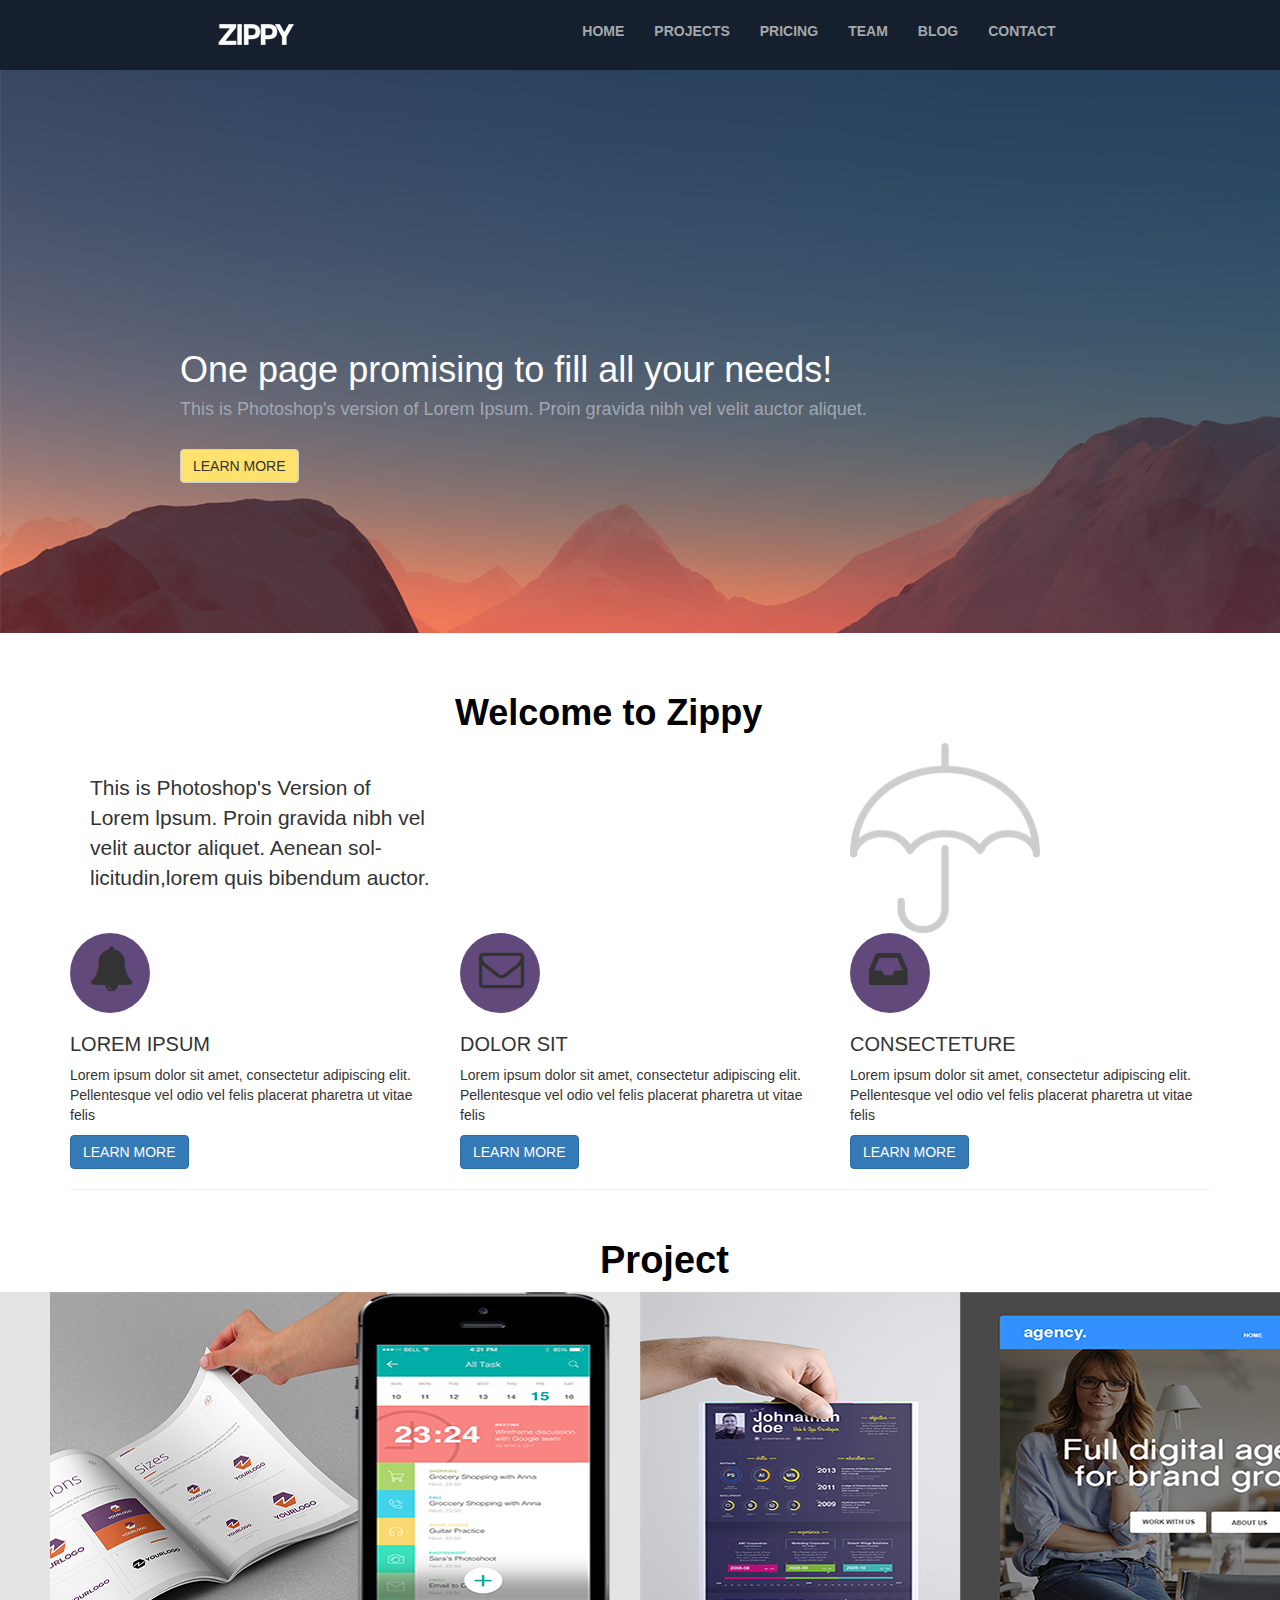
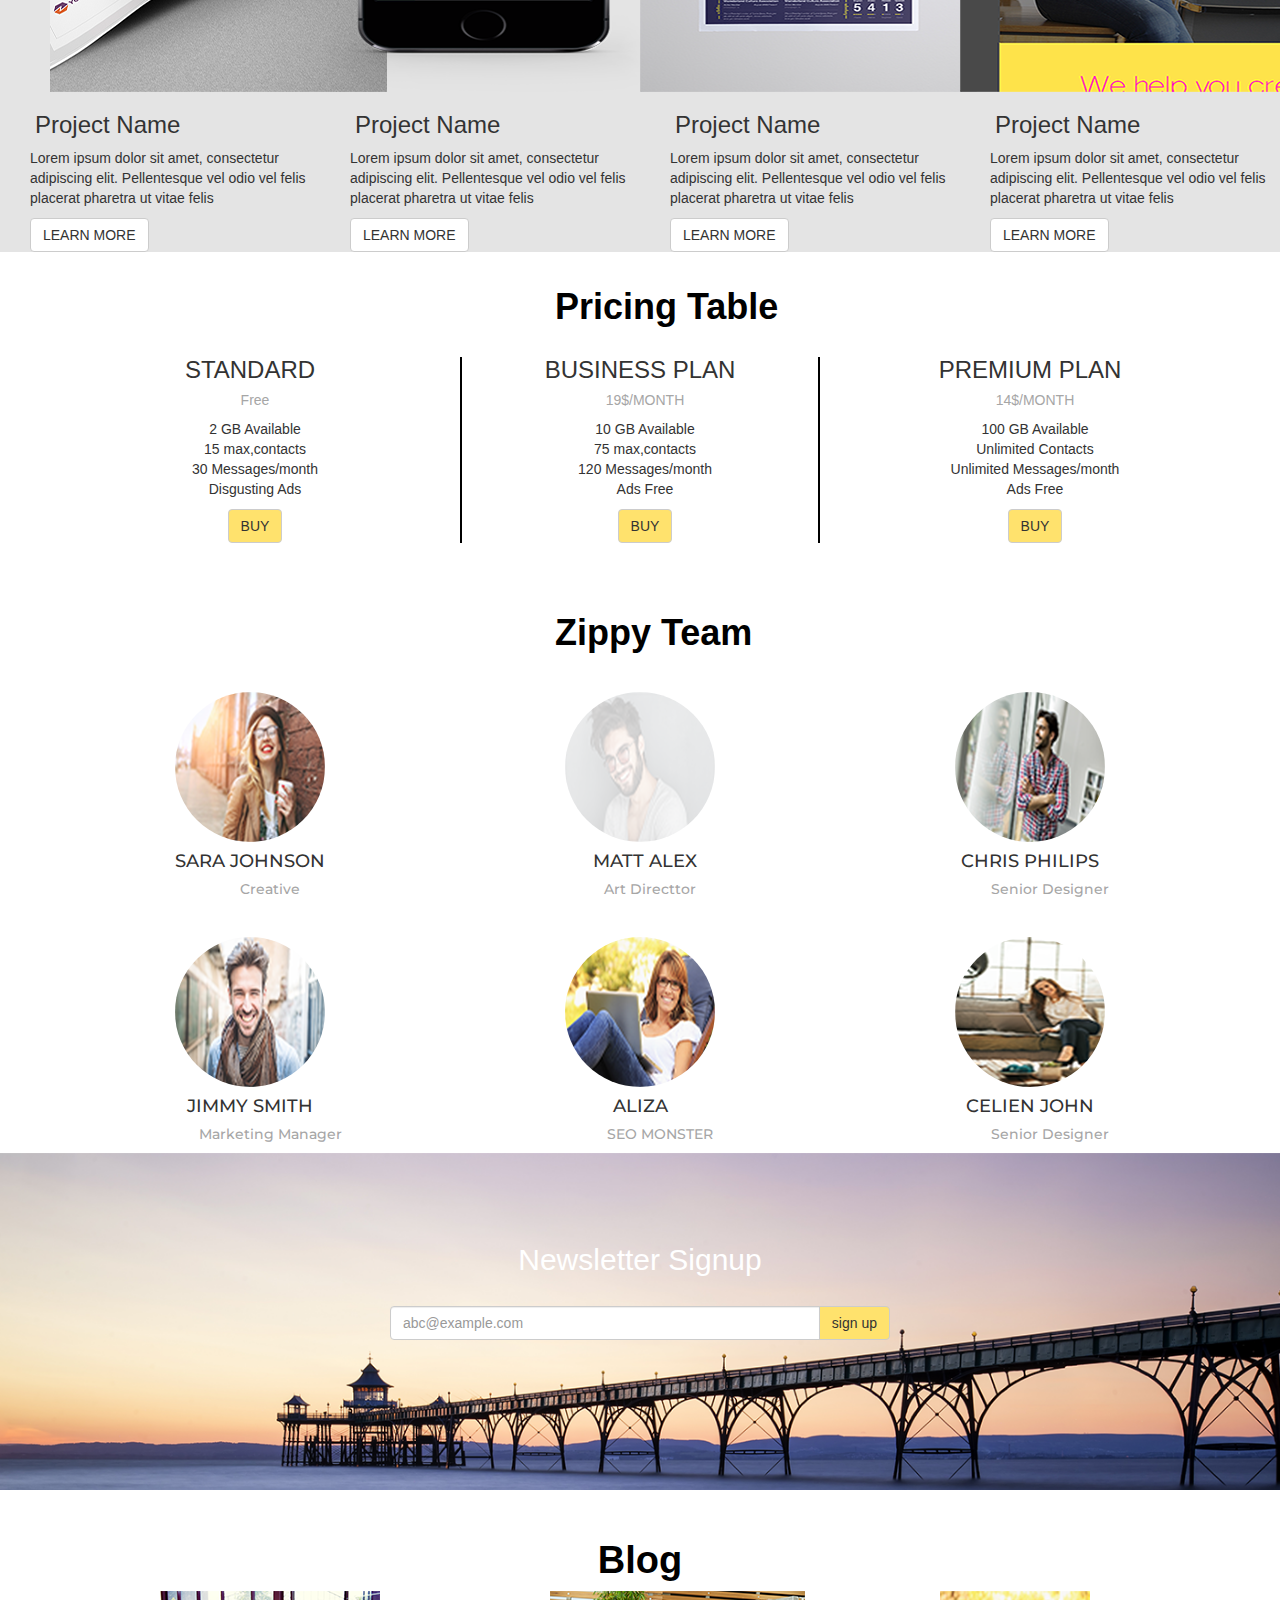
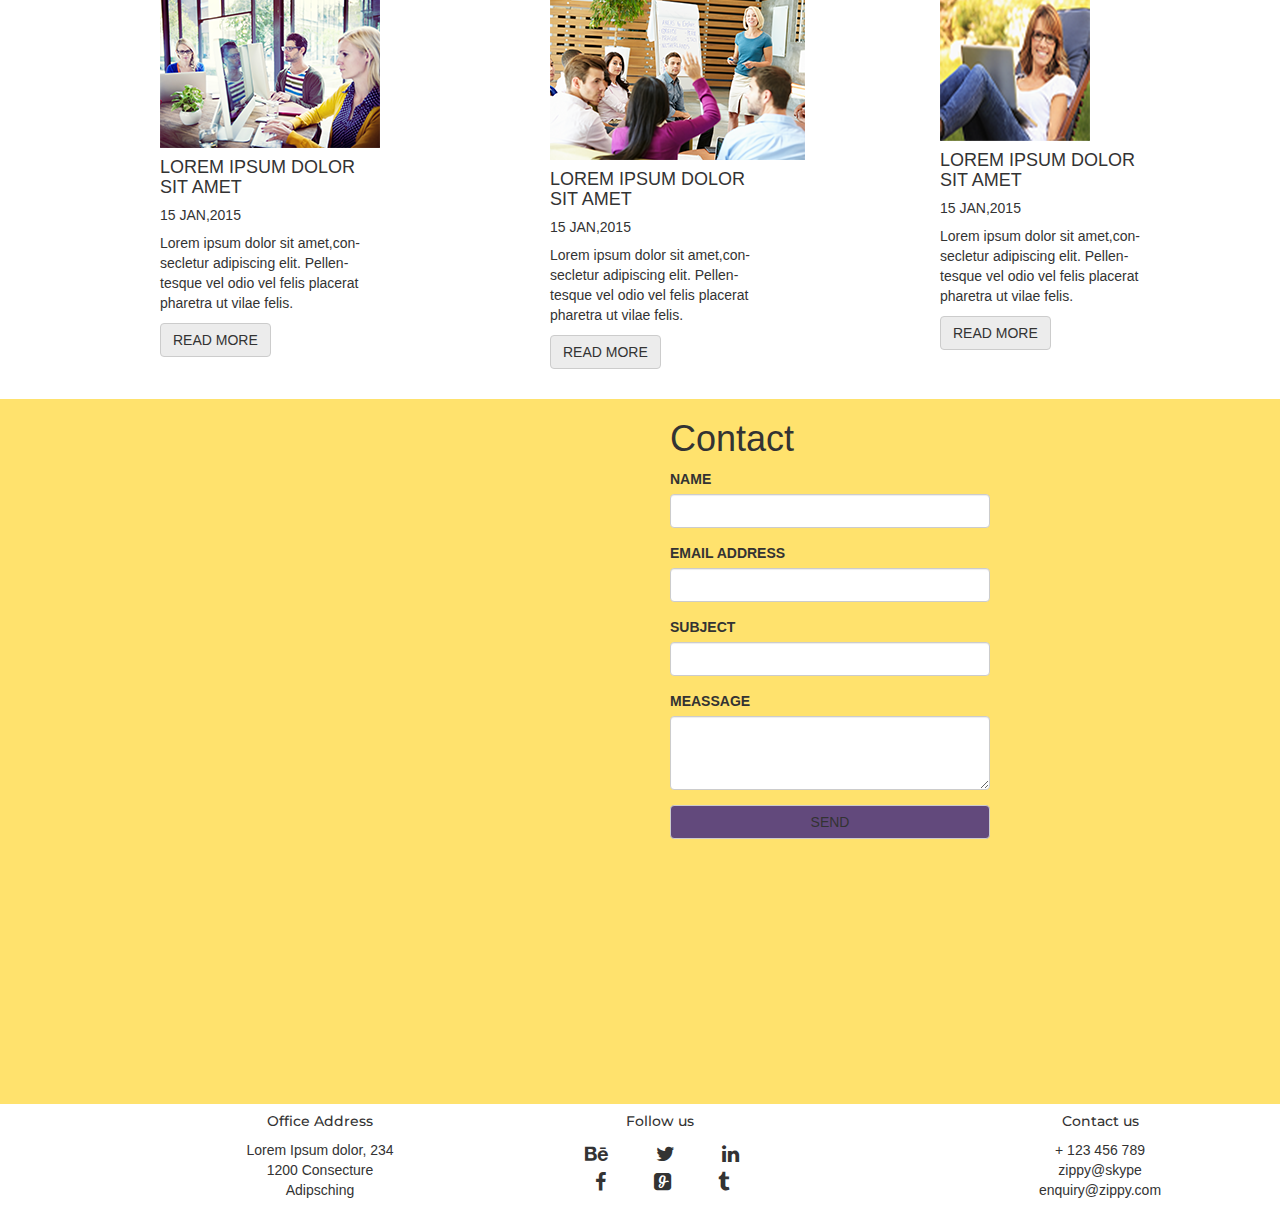
<file: zippy/host.html>
<!DOCTYPE HTML>
<html lang="en-US">
<head>
	<meta charset="UTF-8">
	<title>The Host</title>
	<link href="css/bootstrap.min.css" rel="stylesheet" type="text/css" />
       <link href="css/font-awesome.min.css" rel="stylesheet" type="text/css" />
	   <link href="https://fonts.googleapis.com/css?family=Montserrat" rel="stylesheet"> 
	<link rel="stylesheet" href="https://cdnjs.cloudflare.com/ajax/libs/font-awesome/4.7.0/css/font-awesome.min.css">
	   <link href="css/style_host.css" rel="stylesheet" type="text/css" />
       
</head>
<body>

<div class="container-fluid">
	
	
	
 <nav class="navbar navbar-fixed-top">
 
  <div class="row">
   <div class="col-md-8 col-md-offset-2">
      <a class="navbar-brand" href="#" style="font-weight:bold"><h3><img src="pic/p.png"></h3></a>
		
       <ul class="nav navbar-nav navbar-right">
         <li class="nav-item">
          <a class="nav-item" href="#">HOME</a></li>
         <li class="nav-item">
          <a class="nav-link" href="#">PROJECTS</a> </li>
         <li class="nav-item">
          <a class="nav-link" href="#">PRICING</a></li>
         <li class="nav-item">
          <a class="nav-link" href="#">TEAM</a></li>
         <li class="nav-item">
          <a class="nav-link" href="#">BLOG</a></li>
         <li class="nav-item">
          <a class="nav-link" href="#">CONTACT</a> </li>
       </ul>
    </div>
  
	</div>
  </nav>
</div> 

		
	<section class="banner"  style="background-image:url(pic/p1.png);">
		
				<div class="container">
			      
				   
		              <div class="inner-banner">
          
                         <div class="text">
                         <h1>One page promising to fill all your needs!</h1>
                         <h4>This is Photoshop's version  of Lorem Ipsum.
				         Proin gravida nibh vel velit auctor aliquet. </h4>
                        <button type="submit" class="btn btn-default">LEARN MORE</button>
                        
                        </div>
                     </div><!-------------------------inner-banner---------------------->
			      
	            
              </div><!-------------------------container------------>
           </section>
		   
        			<div class="container">
			           <div class="row">
                       			
								<h2>Welcome to Zippy</h2>
                                	
						<div class="col-md-4">	
						   <div class="main">
								<p>This is Photoshop's Version of Lorem lpsum.
								Proin gravida nibh vel velit auctor aliquet.
								Aenean sol-licitudin,lorem quis bibendum auctor.</p>
							</div>
						</div>
						
						<div class=" col-md-4" >
							
						</div>
						
						<div class=" col-md-4" >
							<div class="pic ">
								<img src="pic/p2.png">
							</div>
						</div>
						
					   </div><!---------------row---------->
                    </div><!------------------container---->
					
					
					<div class="container">
			           <div class="row">
        <div class="col-xs-12 col-sm-6 col-md-4 ">
          <div class="icon1 text-center">
            <i class="fa  fa-bell"></i>
          </div>
   <div class="p1">
    <h1>LOREM IPSUM</h1>
   
            <p>Lorem ipsum dolor sit amet, consectetur adipiscing elit.
			Pellentesque vel odio vel felis placerat pharetra ut vitae felis
			</p><button type="button" class="btn btn-primary">LEARN MORE</button>
			</div>
        </div>
        <div class="col-xs-12 col-sm-6 col-md-4">
          <div class="icon1">
            <i class="fa fa-envelope-o"></i>
          </div>
   <div class="p1">
    <h1>DOLOR SIT</h1>
	 <p>Lorem ipsum dolor sit amet, consectetur adipiscing elit.
			Pellentesque vel odio vel felis placerat pharetra ut vitae felis</p>
            <button type="button" class="btn btn-primary">LEARN MORE</button>
   </div>
           
        </div>
        <div class="col-xs-12 col-sm-6 col-md-4">
          <div class="icon1">
            <i class="fa fa-inbox"></i>
          </div>
   <div class="p1">
    <h1>CONSECTETURE</h1>
	<p>Lorem ipsum dolor sit amet, consectetur adipiscing elit.
			Pellentesque vel odio vel felis placerat pharetra ut vitae felis</p>
			<button type="button" class="btn btn-primary">LEARN MORE</button>
   </div>
            
        </div>
  
    </div><!---------------row---------->
						<hr>
                   </div><!------------------container---->
				   <!---------------------------------------------------------------------------->
							
							<div id="mid">
								<h2>Project</h2>
										</div><!--------------mid--------->
				   <div class="project">
								<div class="project1">
                              <img src="pic/p6.png">
                                <div class="p.project1">
							  <h3>Project Name</h3>
                              <p>Lorem ipsum dolor sit amet, consectetur adipiscing elit.
			                  Pellentesque vel odio vel felis placerat pharetra ut vitae felis</p>
			                  <button type="submit" class="btn btn-default">LEARN MORE</button>
								 </div>
								</div><!----------------project1--------->
								
									<div class="project2">
                              <img src="pic/p7.png">
								<div class="p.project2">
                             <h3>Project Name</h3>
                            <p>Lorem ipsum dolor sit amet, consectetur adipiscing elit.
			                Pellentesque vel odio vel felis placerat pharetra ut vitae felis</p>
			                <button type="submit" class="btn btn-default">LEARN MORE</button>
								</div>
								</div><!----------------project2--------->
								
									<div class="project3">
                              <img src="pic/p8.png">
							  <div class="p.project3">
                             <h3>Project Name</h3>
                            <p>Lorem ipsum dolor sit amet, consectetur adipiscing elit.
			                Pellentesque vel odio vel felis placerat pharetra ut vitae felis</p>
			                <button type="submit" class="btn btn-default">LEARN MORE</button>
							</div>
								</div><!----------------project3--------->
									<div class="project4">
                              <img src="pic/p9.png">
							  <div class="p.project4">
                             <h3>Project Name</h3>
                            <p>Lorem ipsum dolor sit amet, consectetur adipiscing elit.
			                Pellentesque vel odio vel felis placerat pharetra ut vitae felis</p>
			                <button type="submit" class="btn btn-default">LEARN MORE</button>
							</div>
								</div><!----------------project4--------->
                          </div><!-----------------Project-------> 
						
				  <div class="container">
			           <div class="row">
							<div class="pri">
                       			<div class="pritab">
								<h2>Pricing Table</h2>
							      </div><!--------------pritab-------->
						<div class=" col-md-4" >
							<div class="p-pritab">
						        <h3>STANDARD</h3>
                                <h5>Free</h5>
							    <p>2 GB Available<br>
						        15 max,contacts<br>
							    30 Messages/month<br>
							    Disgusting Ads</p>
			                   <p><button type="submit" class="btn btn-default">BUY</button></p>
							</div><!----------------p.pritab---------->
						</div>
						<div class=" col-md-4" >
							<div class="p-pritab">
							<div class="border">
						        <h3>BUSINESS PLAN</h3>
                                <h5>19$/MONTH</h5>
							    <p>10 GB Available<br>
						        75 max,contacts<br>
							    120 Messages/month<br>
							    Ads Free</p>
			                   <p><button type="submit" class="btn btn-default">BUY</button></p>
							   </div>
							</div><!----------------p.pritab---------->
						</div>
						<div class=" col-md-4" >
							<div class="p-pritab">
						        <h3>PREMIUM PLAN</h3>
                                <h5>14$/MONTH</h5>
							    <p>100 GB Available<br>
						        Unlimited Contacts<br>
							    Unlimited Messages/month<br>
							    Ads Free</p>
			                   <p><button type="submit" class="btn btn-default">BUY</button></p>
							</div><!----------------p.pritab---------->
						  </div>
						</div><!--------------pri---------->
					   </div><!---------------row---------->
                    </div><!------------------container---->
					
				<div class="container">
					<div class="row">
						<div class="zip">
							<h2>Zippy Team</h2>
						</div><!----------zip---->
							<div class="zipi">
						<div class=" col-md-4" >
							<div class="zipara">
							<img src="pic/10.png" class="img-circle">
								<h4>SARA JOHNSON</h4>
								<h5>Creative</h5>
								</div>
						
						</div>
						<div class=" col-md-4" >
							<div class="image">
								<div class="bgimg img-circle" height="150"width="150">
						           <img src="pic/11.png">
									<ul class="list-inline text-center">
										<li><a href="#"><i class="fa fa-facebook"></i></a></li>
										<li><a href="#"><i class="fa fa-twitter"></i></a></li>
										<li><a href="#"><i class="fa fa-glide"></i></a></li>
									</ul>
									</div><!-------------bgimg---->
							        <h4>MATT ALEX</h4>
								     <h5>Art Directtor</h5>
							    
							</div><!------------image-------->
						</div>
						<div class=" col-md-4" >
							<div class="zipara">
						  <img src="pic/12.png"class="img-circle">
							<h4>CHRIS PHILIPS</h4>
								<h5>Senior Designer</h5>
								</div>
						</div>
						
						<div class=" col-md-4" >
							<div class="zipara">
						    <img src="pic/13.png" class="img-circle">
							<h4>JIMMY SMITH</h4>
								<h5>Marketing Manager</h5>
								</div>
						</div>
						<div class=" col-md-4" >
							<div class="zipara">
						    <img src="pic/14.png" class="img-circle">
							  <h4>ALIZA</h4>
								<h5>SEO MONSTER</h5>
								</div>
						</div>
						<div class=" col-md-4" >
							<div class="zipara">
						  <img src="pic/15.png" class="img-circle">
							<h4>CELIEN JOHN</h4>
								<h5>Senior Designer</h5>
								</div>
						</div>
						 
						</div><!-------------------zipi---->
					</div><!------------------row------------->
				</div><!---------------------container--------->
				<div class="newsletter">
					<section class="news"  style="background-image:url(pic/16.png);">
		
				<div class="container">
				 <div class="newsletter">
			      <div class="in-banner">
                          <h2>Newsletter Signup</h2>
                         <div class="input-group">
                         <input type="text" class="form-control" placeholder="abc@example.com">
                        <span class="input-group-btn">
                       <button class="btn btn-default" type="button">sign up</button>
                        </span>
						</div><!--------------------input-group--------------------->
                     </div><!-------------------------in-banner---------------------->
					 </div><!-------------------newsletter-------------->
			      </div><!-------------------------container------------>
				     </section>
					 </div><!-----------------------------newsletter--------->
					 <div class="container">
						<div class="blog">
							<h2 class="text-center">Blog</h2>
							<div class="row">
								<div class=" col-md-4" >
							<div class="zipa">
						     <img src="pic/17.png">
							  <h4>LOREM IPSUM DOLOR<BR>SIT AMET</h4>
								<h5>15 JAN,2015</h5>
								<p>Lorem ipsum dolor sit amet,con-<br>secletur adipiscing elit.
								 Pellen-<br>tesque vel odio vel felis placerat<br>pharetra ut vilae felis.</p>
								<button type="submit" class="btn btn-default">READ MORE</button>
								</div>
						     </div>
						
						<div class=" col-md-4" >
							<div class="zipa">
						    <img src="pic/18.png">
							 <h4>LOREM IPSUM DOLOR<BR>SIT AMET</h4>
								<h5>15 JAN,2015</h5>
								<p>Lorem ipsum dolor sit amet,con-<br>secletur adipiscing elit.
								Pellen-<br>tesque vel odio vel felis placerat<br>pharetra ut vilae felis.</p>
								<button type="submit" class="btn btn-default">READ MORE</button>
								</div>
						  </div>
						<div class=" col-md-4" >
							<div class="zipa">
						     <img src="pic/14.png">
							   <h4>LOREM IPSUM DOLOR<BR>SIT AMET</h4>
								<h5>15 JAN,2015</h5>
								<p>Lorem ipsum dolor sit amet,con-<br>secletur adipiscing elit.
								Pellen-<br>tesque vel odio vel felis placerat<br>pharetra ut vilae felis.</p>
								<button type="submit" class="btn btn-default">READ MORE</button>
								</div>
						</div>
							</div><!-------------row------------->
						</div><!-----------------blog----------->
					 </div><!-----------------container--------->
					 
				<section class="contact">
					<div class="map">
						<iframe class="google-map"src="https://www.google.com/maps/embed?pb=!1m10!1m8!1m3!1d14604.450066001087!2d90.39364305717773!3d23.
						77900733008808!3m2!1i1024!2i768!4f13.1!5e0!3m2!1sbn!2sbd!4v1481446212047" frameborder="0" style="border:0" allowfullscreen></iframe>
					</div><!-------map------------->
					<div class="information">
						<h1>Contact</h1>
						<form>
                            <div class="form-group">
                               <label for="exampleInputEmail1">NAME</label>
                               <input type="text" class="form-control" id="exampleInputEmail1" >
                            </div>	
						     <div class="form-group">
                               <label for="exampleInputEmail1">EMAIL ADDRESS</label>
                               <input type="text" class="form-control" id="exampleInputEmail1" >
                            </div> 
							 <div class="form-group">
                               <label for="exampleInputEmail1">SUBJECT</label>
                               <input type="text" class="form-control" id="exampleInputEmail1" >
                            </div>
							 <div class="form-group">
                               <label for="exampleInputEmail1">MEASSAGE</label>
							   <textarea class="form-control" rows="3"></textarea>
                            </div>
							<button type="submit" class="btn btn-default btn-block">SEND</button>
						</form>
					</div><!------------information----------->
				</section><!--------------------contact------------>
				
				<div class="container">
  <div class="row">
    <div class="footer">
      <div class="col-md-4">
        <div class="office-address">
          <h5 class="text-center">Office Address</h5>
          <p class="text-center ">Lorem Ipsum dolor, 234<br>
            1200 Consecture<br>
            Adipsching</p>
        </div>
      </div>
      <div class="col-md-4">
        <div class="follow-us">
          <h5>Follow us</h5>
          <ul class="list-inline text-center">
            <li><i class="fa fa-behance"></i></li>
            <li><i class="fa fa-twitter"></i></li>
            <li><i class="fa fa-linkedin"></i></li>
            <br>
            <li><i class="fa fa-facebook"></i></li>
            <li><i class="fa fa-glide"></i></li>
            <li><i class="fa fa-tumblr"></i></li>
          </ul>
        </div>
      </div>
      <div class="col-md-4">
        <div class="contact-us">
          <h5 class="text-center">Contact us</h5>
          <p class="text-center"> + 123 456 789<br>
            zippy@skype<br>
            enquiry@zippy.com </p>
        </div>
      </div>
    </div>
  </div>
</div>
<script src="https://ajax.googleapis.com/ajax/libs/jquery/1.12.4/jquery.min.js"></script> 
<!-- Include all compiled plugins (below), or include individual files as needed --> 
<script src="js/bootstrap.min.js"></script>
</body>
</html>
</body>
</html>
</file>
<file: zippy/css/style_host.css>
.navbar{
 height:70px;
 width:100%;
 background-color:#151f2e;
 font-weight:900;
 padding:-15px;
 }
.navbar a{
 font-weight:600;
 padding:0px;
 color:#a6a8ab;
 }
.col a{
 font-weight:600;
 }
.nav{
 padding:6px;
 }

.banner{
	
	background-size:cover;
	background-repeat:no-repeat;
}

.inner-banner{
	padding:150px 20px;
	color:#Fff;
	opacity:1;
}

.text h1{
	margin-top:200px;
	margin-left:90px;
}

.text h4{
	 color:#a1a7b1;
	 margin-left:90px;
}


.text button{
 margin-top:20px;
 margin-left:90px;
 background:#ffe26d;
 }

 .text button:hover{
 margin-top:20px;
 background:#62497C;
 }



.row h2{
	padding-left:400px;
	font-size:36px;
	color:#000;
	font-weight:bold;
	padding-top:40px;
}




.main p{
	font-size:21px;
	padding-top:30px;
	padding-left:20px;
	}
	
.pic img{
	height:190px;
	width:190px;
	padding-top:0px;
	}
	
.icon1{
 font-size:45px;
 width: 80px;
 height: 80px;
 border-radius: 50%;
 background-color: #62497c;
 padding: 25px;
 padding-top:5px;
}

.fa{
 margin-left:-6px;
}

.p1 h1{
 font-size: 20px;
}

.p1 p{
	margin-left:-90px;
} 

#mid h2{
	padding-left:600px;
	font-size:38px;
	color:#000;
	font-weight:bold;
	margin-top:30px;
}

.project{
	overflow:hidden;
	background-color:#E4E4E4;
}

.project1{
	width:25%;
	float:left;
}

.project1 img{
	height:400px;
	width:337px;
	margin-left:50px;
	
}

.project1 h3{
	margin-left:35px;
}

.project1 p{
	margin-left:-60px;
	
}

.project1 button{
	margin-left:30px;
	
}

.project1:hover{
	
	background:#FFE26D;
}

.project1 button:hover{
	background:#62497C;
}

.project2:hover{
	
	background:#FFE26D;
}

.project2 button:hover{
	background:#62497C;
}

.project3:hover{
	
	background:#FFE26D;
}

.project3 button:hover{
	background:#62497C;
}

.project4:hover{
	
	background:#FFE26D;
}

.project4 button:hover{
	background:#62497C;
}

.project2{
	width:25%;
	float:left;
}

.project2 img{
	height:400px;
	width:337px;
}

.project2 h3{
	margin-left:35px;
}

.project2 p{
	margin-left:-60px;
}

.project2 button{
	margin-left:30px;
	
}

.project3{
	width:25%;
	float:left;
}

.project3 img{
	height:400px;
	width:337px;
	
}

.project3 h3{
	margin-left:35px;
}

.project3 p{
	margin-left:-60px;
}

.project3 button{
	margin-left:30px;
	
}

.project4{
	width:25%;
	float:left;
}

.project4 img{
	height:400px;
	width:337px;
}

.project4 h3{
	margin-left:35px;
}

.project4 p{
	margin-left:-60px;
}

.project4 button{
	margin-left:30px;
	
}
.pri{
	overflow:hidden;
	}
.border{
	border-left:2px solid #000;
	border-right:2px solid #000;
}

.pritab h2{
	padding-top:15px;
	padding-left:500px;
}



.p-pritab{
	text-align:center;
	
}

.p-pritab h5{
	
	color:#a6a6a6;
	margin-left:-80px;
}

.p-pritab p{
	
	margin-left:-80px;
}

.border h5{
	color:#a6a6a6;
}

.p-pritab p button{
	background:#FFE26D;
}

.p-pritab p button:hover{
	background:#62497C;
}

.zip h2{
	margin-top:20px;
	margin-left:100px;
}

.zipi{
	text-align:center;
	font-family: 'Montserrat', sans-serif;
}

.image{
	margin-top:30px;
}

.image h4 {
	margin-left:9px;
}
.image h5{
	margin-left:-70px;
	color:#a6a6a6;
}
.bgimg{
	position:relative;
	width:150px;
	overflow:hidden;
	height:150px;
	margin:0 auto;

}

.bgimg:hover{
	background-color:#62497c;
}

.bgimg ul{
	position:absolute;
	top:70px;
	left:50px;
	z-index:99;
	opacity:0;
	margin-top:-10px;
	margin-left:-15px;
}
.bgimg ul:hover{
	
	opacity:1;
}

.bgimg ul li a{
	font-size:30px;
	color:#fff;
	
}

.zipara img{
	margin-top:30px;
}


.zipara h5{
	color:#a6a6a6;
	margin-left:-50px;
}
.newsletter{
	overflow:hidden;
	
	
}

.news{
	
	background-size:cover;
	background-repeat:no-repeat;
}

.in-banner{
	
	padding:150px 20px;
	color:#Fff;
	opacity:1;
	background-attachment:fixed;
}

.in-banner h2{
	text-align:center;
	margin-top:-60px;
	
}

.input-group{
 width:500px;

 margin:auto;
 margin-top:30px;
 }
 
.input-group button{
  background-color:#ffe26d;
 }
 
.input-group button:hover{
 background-color:#62497c;
 color:#FFF;
 }
 
 
.blog{
	margin-top:30px;
	overflow:hidden;
} 

.blog h2{
font-weight:bold;
color:#000;
font-size:38px;
}

.zipa img{
	margin-left:90px;
}


.zipa h4, h5,p 
{
	padding-left:90px;
}

.zipa button{
	margin-left:90px;
}

.zipa button{
	background-color:#ECECEC;
}

.zipa button:hover{
	background:#FFE26D;
}

.contact{
	margin-top:30px;
	width:100%; 
	background-color:#ffe26d;
	display:block;
	overflow:hidden;
}

.map{
	width:50%;
	float:left;
}
.google-map{
	
	width:100%;
	height:700px;
}
.information{
	width:50%;
	float:left;
}

.information h1{
	margin-left:30px;
}

.information form{
margin-left:30px;
width:50%;	
}

.information  button{
	background-color:#62497c;
}

.footer{
 text-align:center;
 }
 
.footer h5{
 text-align:center;
 margin-left:50px;
 font-family: 'Montserrat', sans-serif;
 
 }
.office-address p,.contact-us p,.follow-us ul{
 margin-left:50px;
 } 
 
.follow-us ul li{
 padding:0px 25px 0px 25px;;
 font-size:20px;
 }
 
.follow-us ul:hover{
 color:#62497c;
 }
 
.follow-us h5{
	padding-right:100px;
}
</file>
